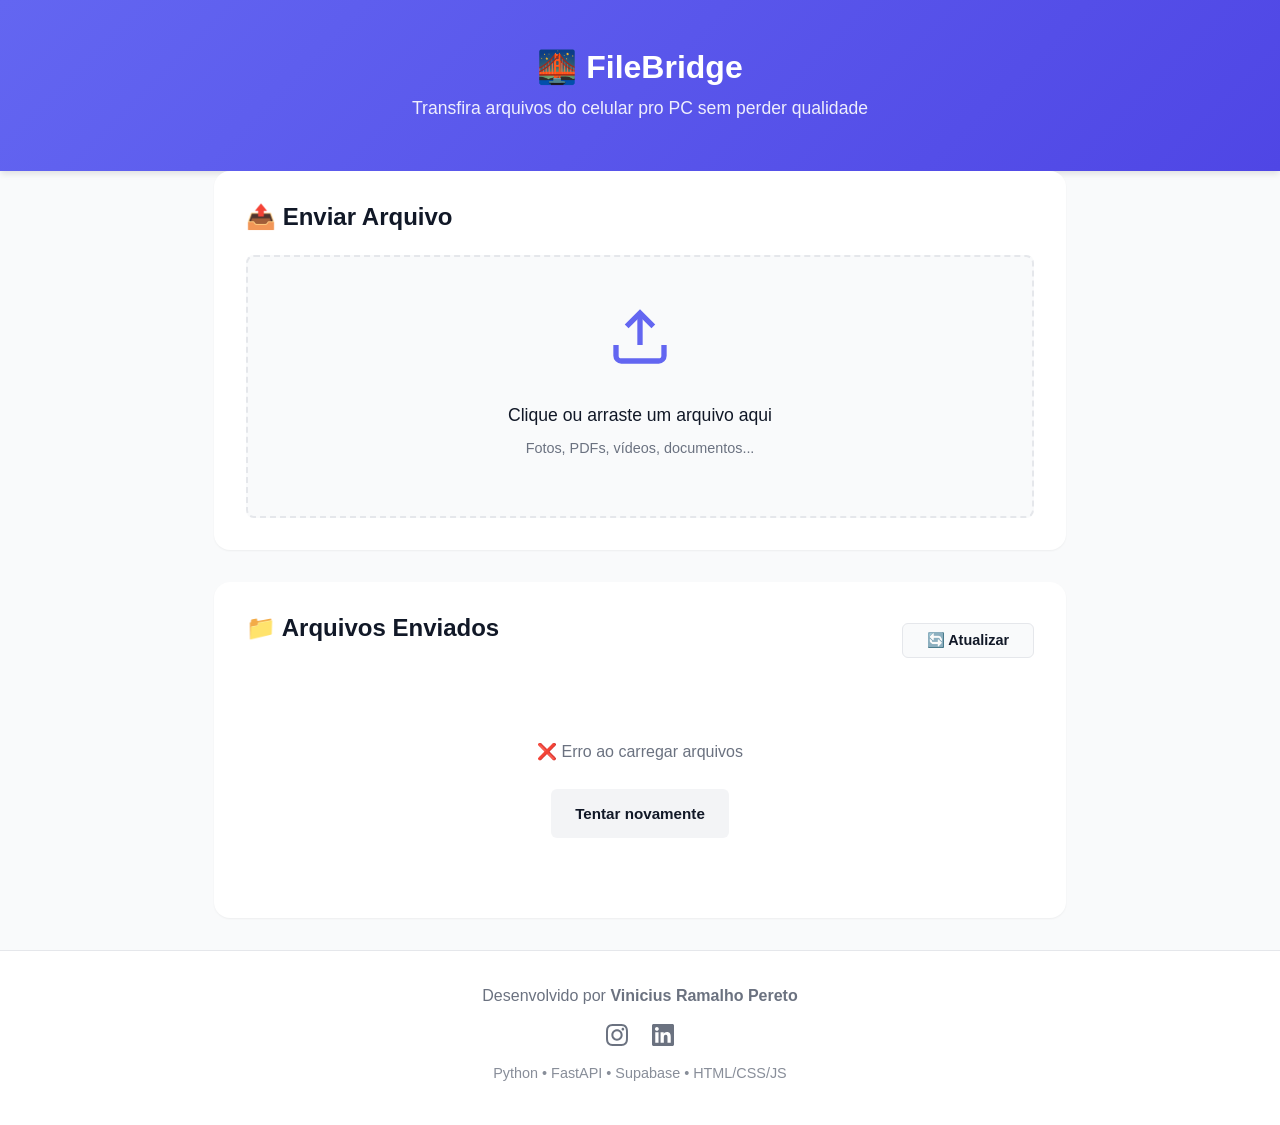
<file: frontend/index.html>
<!DOCTYPE html>
<html lang="pt-BR">
<head>
    <meta charset="UTF-8">
    <meta name="viewport" content="width=device-width, initial-scale=1.0">
    <title>FileBridge - Transferência de Arquivos</title>
    <link rel="stylesheet" href="style.css">
</head>
<body>
    <!-- Header -->
    <header>
        <div class="container">
            <h1>🌉 FileBridge</h1>
            <p class="subtitle">Transfira arquivos do celular pro PC sem perder qualidade</p>
        </div>
    </header>

    <!-- Main Content -->
    <main class="container">
        
        <!-- Upload Section -->
        <section class="upload-section">
            <div class="card">
                <h2>📤 Enviar Arquivo</h2>
                
                <div class="upload-area" id="uploadArea">
                    <svg class="upload-icon" viewBox="0 0 24 24" fill="none" stroke="currentColor" stroke-width="2">
                        <path d="M21 15v4a2 2 0 0 1-2 2H5a2 2 0 0 1-2-2v-4"></path>
                        <polyline points="17 8 12 3 7 8"></polyline>
                        <line x1="12" y1="3" x2="12" y2="15"></line>
                    </svg>
                    <p>Clique ou arraste um arquivo aqui</p>
                    <p class="hint">Fotos, PDFs, vídeos, documentos...</p>
                    <input type="file" id="fileInput" hidden>
                </div>

                <!-- Progress Bar -->
                <div class="progress-container" id="progressContainer" style="display: none;">
                    <div class="progress-bar">
                        <div class="progress-fill" id="progressFill"></div>
                    </div>
                    <p class="progress-text" id="progressText">Enviando...</p>
                </div>

                <!-- Success Message -->
                <div class="success-message" id="successMessage" style="display: none;">
                    <h3>✅ Arquivo enviado com sucesso!</h3>
                    <div class="file-info">
                        <p><strong>Nome:</strong> <span id="uploadedFileName"></span></p>
                        <p><strong>Tamanho:</strong> <span id="uploadedFileSize"></span></p>
                    </div>
                    <div class="link-container">
                        <p class="link-label">Link para download:</p>
                        <div class="link-box">
                            <input type="text" id="downloadLink" readonly>
                            <button class="copy-btn" id="copyBtn">📋 Copiar</button>
                        </div>
                        <p class="hint">Compartilhe este link para baixar o arquivo em qualquer dispositivo</p>
                    </div>
                    <button class="btn-secondary" id="uploadAnotherBtn">Enviar outro arquivo</button>
                </div>
            </div>
        </section>

        <!-- Files List Section -->
        <section class="files-section">
            <div class="card">
                <div class="section-header">
                    <h2>📁 Arquivos Enviados</h2>
                    <button class="btn-refresh" id="refreshBtn">🔄 Atualizar</button>
                </div>
                
                <div id="filesList" class="files-list">
                    <p class="loading">Carregando arquivos...</p>
                </div>
            </div>
        </section>

    </main>

    <!-- Footer -->
    <footer>
        <div class="container">
            <p>Desenvolvido por <strong>Vinicius Ramalho Pereto</strong></p>
            <div class="footer-links">
                <a href="https://www.instagram.com/vinicius.ramallho/" target="_blank" title="Instagram">
                    <svg xmlns="http://www.w3.org/2000/svg" viewBox="0 0 24 24" fill="currentColor">
                        <path d="M12 2.163c3.204 0 3.584.012 4.85.07 3.252.148 4.771 1.691 4.919 4.919.058 1.265.069 1.645.069 4.849 0 3.205-.012 3.584-.069 4.849-.149 3.225-1.664 4.771-4.919 4.919-1.266.058-1.644.07-4.85.07-3.204 0-3.584-.012-4.849-.07-3.26-.149-4.771-1.699-4.919-4.92-.058-1.265-.07-1.644-.07-4.849 0-3.204.013-3.583.07-4.849.149-3.227 1.664-4.771 4.919-4.919 1.266-.057 1.645-.069 4.849-.069zm0-2.163c-3.259 0-3.667.014-4.947.072-4.358.2-6.78 2.618-6.98 6.98-.059 1.281-.073 1.689-.073 4.948 0 3.259.014 3.668.072 4.948.2 4.358 2.618 6.78 6.98 6.98 1.281.058 1.689.072 4.948.072 3.259 0 3.668-.014 4.948-.072 4.354-.2 6.782-2.618 6.979-6.98.059-1.28.073-1.689.073-4.948 0-3.259-.014-3.667-.072-4.947-.196-4.354-2.617-6.78-6.979-6.98-1.281-.059-1.69-.073-4.949-.073zm0 5.838c-3.403 0-6.162 2.759-6.162 6.162s2.759 6.163 6.162 6.163 6.162-2.759 6.162-6.163c0-3.403-2.759-6.162-6.162-6.162zm0 10.162c-2.209 0-4-1.79-4-4 0-2.209 1.791-4 4-4s4 1.791 4 4c0 2.21-1.791 4-4 4zm6.406-11.845c-.796 0-1.441.645-1.441 1.44s.645 1.44 1.441 1.44c.795 0 1.439-.645 1.439-1.44s-.644-1.44-1.439-1.44z"/>
                    </svg>
                </a>
                <a href="https://www.linkedin.com/in/viniciuspereto/" target="_blank" title="LinkedIn">
                    <svg xmlns="http://www.w3.org/2000/svg" viewBox="0 0 24 24" fill="currentColor">
                        <path d="M20.447 20.452h-3.554v-5.569c0-1.328-.027-3.037-1.852-3.037-1.853 0-2.136 1.445-2.136 2.939v5.667H9.351V9h3.414v1.561h.046c.477-.9 1.637-1.85 3.37-1.85 3.601 0 4.267 2.37 4.267 5.455v6.286zM5.337 7.433c-1.144 0-2.063-.926-2.063-2.065 0-1.138.92-2.063 2.063-2.063 1.14 0 2.064.925 2.064 2.063 0 1.139-.925 2.065-2.064 2.065zm1.782 13.019H3.555V9h3.564v11.452zM22.225 0H1.771C.792 0 0 .774 0 1.729v20.542C0 23.227.792 24 1.771 24h20.451C23.2 24 24 23.227 24 22.271V1.729C24 .774 23.2 0 22.222 0h.003z"/>
                    </svg>
                </a>
            </div>
            <p class="tech-stack">Python • FastAPI • Supabase • HTML/CSS/JS</p>
        </div>
    </footer>

    <script src="script.js"></script>
</body>
</html>
</file>
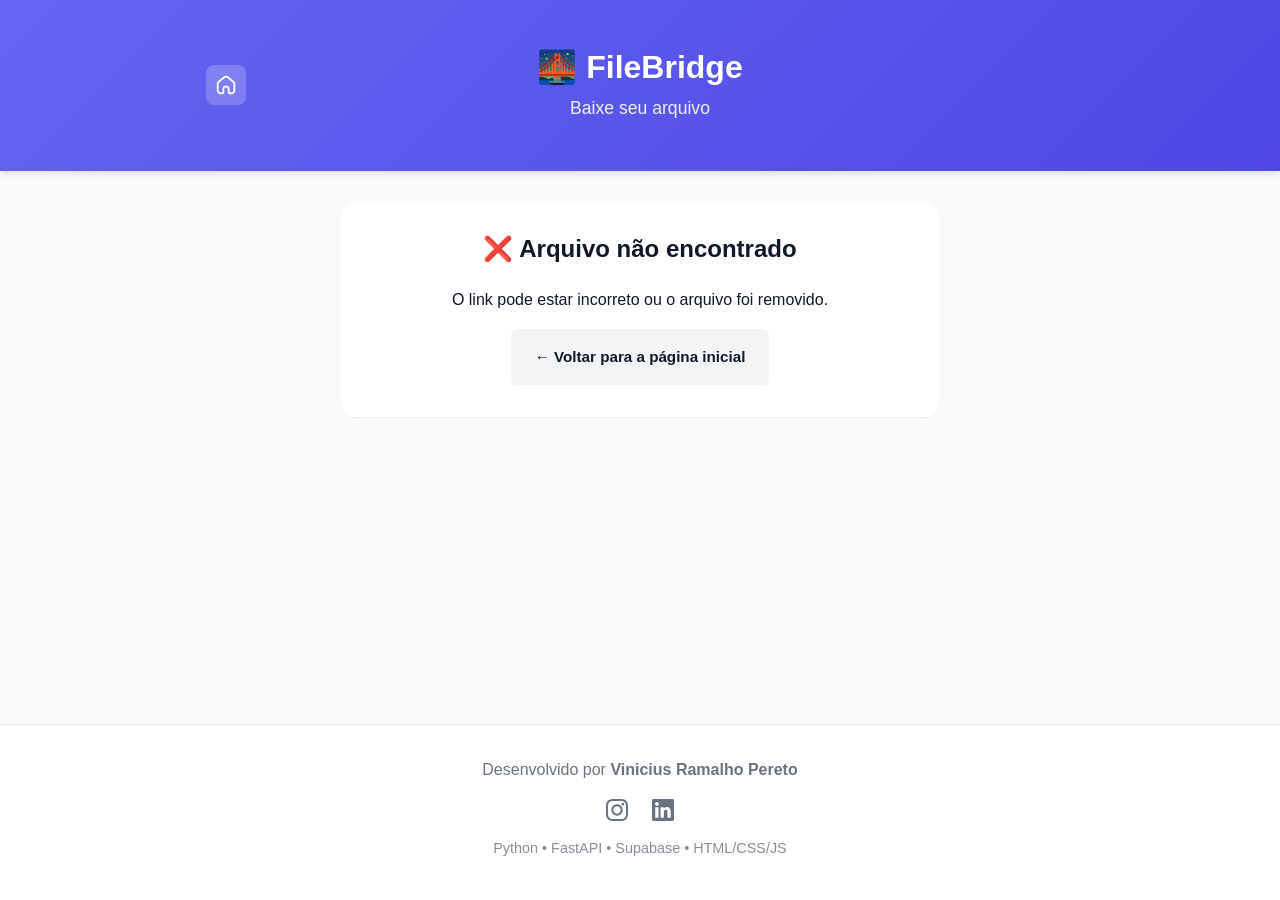
<file: frontend/download.html>
<!DOCTYPE html>
<html lang="pt-BR">
<head>
    <meta charset="UTF-8">
    <meta name="viewport" content="width=device-width, initial-scale=1.0">
    <title>Download - FileBridge</title>
    <link rel="stylesheet" href="style.css">
</head>
<body>
    <!-- Header -->
    <header>
        <div class="container header-content">
            <a href="/" class="btn-home" title="Voltar para início">
                <img src="home.png" alt="Home" width="22" height="22">
            </a>
            <div class="header-text">
                <h1>🌉 FileBridge</h1>
                <p class="subtitle">Baixe seu arquivo</p>
            </div>
        </div>
    </header>

    <!-- Main Content -->
    <main class="container">
        
        <!-- Loading State -->
        <section class="download-section" id="loadingSection">
            <div class="card text-center">
                <h2>🔍 Buscando arquivo...</h2>
                <p>Aguarde um momento</p>
            </div>
        </section>

        <!-- Error State -->
        <section class="download-section" id="errorSection" style="display: none;">
            <div class="card text-center">
                <h2>❌ Arquivo não encontrado</h2>
                <p>O link pode estar incorreto ou o arquivo foi removido.</p>
                <a href="index.html" class="btn-secondary" style="display: inline-block; margin-top: 1rem; text-decoration: none;">
                    ← Voltar para a página inicial
                </a>
            </div>
        </section>

        <!-- Download State -->
        <section class="download-section" id="downloadSection" style="display: none;">
            <div class="card">
                <div class="download-info">
                    <div class="file-icon">📄</div>
                    <h2 id="fileName">Nome do arquivo</h2>
                    <p class="file-meta">
                        <span id="fileSize">Tamanho</span>
                    </p>
                </div>

                <button class="btn-download-large" id="downloadBtn">
                    ⬇️ Baixar Arquivo
                </button>

                <div class="download-tip">
                    <p>💡 <strong>Dica:</strong> O arquivo será baixado com qualidade original, sem compressão.</p>
                </div>

                <a href="index.html" class="back-link">← Enviar outro arquivo</a>
            </div>
        </section>

    </main>

    <!-- Footer -->
    <footer>
        <div class="container">
            <p>Desenvolvido por <strong>Vinicius Ramalho Pereto</strong></p>
            <div class="footer-links">
                <a href="https://www.instagram.com/vinicius.ramallho/" target="_blank" title="Instagram">
                    <svg xmlns="http://www.w3.org/2000/svg" viewBox="0 0 24 24" fill="currentColor">
                        <path d="M12 2.163c3.204 0 3.584.012 4.85.07 3.252.148 4.771 1.691 4.919 4.919.058 1.265.069 1.645.069 4.849 0 3.205-.012 3.584-.069 4.849-.149 3.225-1.664 4.771-4.919 4.919-1.266.058-1.644.07-4.85.07-3.204 0-3.584-.012-4.849-.07-3.26-.149-4.771-1.699-4.919-4.92-.058-1.265-.07-1.644-.07-4.849 0-3.204.013-3.583.07-4.849.149-3.227 1.664-4.771 4.919-4.919 1.266-.057 1.645-.069 4.849-.069zm0-2.163c-3.259 0-3.667.014-4.947.072-4.358.2-6.78 2.618-6.98 6.98-.059 1.281-.073 1.689-.073 4.948 0 3.259.014 3.668.072 4.948.2 4.358 2.618 6.78 6.98 6.98 1.281.058 1.689.072 4.948.072 3.259 0 3.668-.014 4.948-.072 4.354-.2 6.782-2.618 6.979-6.98.059-1.28.073-1.689.073-4.948 0-3.259-.014-3.667-.072-4.947-.196-4.354-2.617-6.78-6.979-6.98-1.281-.059-1.69-.073-4.949-.073zm0 5.838c-3.403 0-6.162 2.759-6.162 6.162s2.759 6.163 6.162 6.163 6.162-2.759 6.162-6.163c0-3.403-2.759-6.162-6.162-6.162zm0 10.162c-2.209 0-4-1.79-4-4 0-2.209 1.791-4 4-4s4 1.791 4 4c0 2.21-1.791 4-4 4zm6.406-11.845c-.796 0-1.441.645-1.441 1.44s.645 1.44 1.441 1.44c.795 0 1.439-.645 1.439-1.44s-.644-1.44-1.439-1.44z"/>
                    </svg>
                </a>
                <a href="https://www.linkedin.com/in/viniciuspereto/" target="_blank" title="LinkedIn">
                    <svg xmlns="http://www.w3.org/2000/svg" viewBox="0 0 24 24" fill="currentColor">
                        <path d="M20.447 20.452h-3.554v-5.569c0-1.328-.027-3.037-1.852-3.037-1.853 0-2.136 1.445-2.136 2.939v5.667H9.351V9h3.414v1.561h.046c.477-.9 1.637-1.85 3.37-1.85 3.601 0 4.267 2.37 4.267 5.455v6.286zM5.337 7.433c-1.144 0-2.063-.926-2.063-2.065 0-1.138.92-2.063 2.063-2.063 1.14 0 2.064.925 2.064 2.063 0 1.139-.925 2.065-2.064 2.065zm1.782 13.019H3.555V9h3.564v11.452zM22.225 0H1.771C.792 0 0 .774 0 1.729v20.542C0 23.227.792 24 1.771 24h20.451C23.2 24 24 23.227 24 22.271V1.729C24 .774 23.2 0 22.222 0h.003z"/>
                    </svg>
                </a>
            </div>
            <p class="tech-stack">Python • FastAPI • Supabase • HTML/CSS/JS</p>
        </div>
    </footer>

    <script>
        // Configuração
        const API_URL = 'https://filebridge-api.onrender.com';

        // Elementos
        const loadingSection = document.getElementById('loadingSection');
        const errorSection = document.getElementById('errorSection');
        const downloadSection = document.getElementById('downloadSection');
        const fileName = document.getElementById('fileName');
        const fileSize = document.getElementById('fileSize');
        const downloadBtn = document.getElementById('downloadBtn');

        // Pega o file_id da URL
        const urlParams = new URLSearchParams(window.location.search);
        const fileId = urlParams.get('id');

        // Carrega informações do arquivo
        async function loadFileInfo() {
            if (!fileId) {
                showError();
                return;
            }

            try {
                const response = await fetch(`${API_URL}/download/${fileId}`);
                
                if (!response.ok) {
                    throw new Error('Arquivo não encontrado');
                }

                const data = await response.json();
                
                // Mostra informações
                fileName.textContent = data.filename;
                fileSize.textContent = formatFileSize(data.size);
                
                // Configura botão de download
                
                downloadBtn.onclick = async () => {
                    try {
                        downloadBtn.textContent = '⏳ Preparando download...';
        
                        // Baixa o arquivo como blob (força download)
                        const response = await fetch(data.download_url);
                        const blob = await response.blob();
        
                        // Cria link temporário e força download
                        const url = window.URL.createObjectURL(blob);
                        const a = document.createElement('a');
                        a.href = url;
                        a.download = data.filename;
                        document.body.appendChild(a);
                        a.click();
                        document.body.removeChild(a);
                        window.URL.revokeObjectURL(url);
        
                        // Feedback visual
                        downloadBtn.textContent = '✅ Download iniciado!';
                        downloadBtn.style.background = '#10b981';
        
                        setTimeout(() => {
                            downloadBtn.innerHTML = '⬇️ Baixar Arquivo';
                            downloadBtn.style.background = '';
                        }, 3000);
        
                    } catch (error) {
                        console.error('Erro no download:', error);
                        downloadBtn.textContent = '❌ Erro no download';
                    }
                };
                
                // Mostra seção de download
                loadingSection.style.display = 'none';
                downloadSection.style.display = 'block';
                
            } catch (error) {
                console.error('Erro ao carregar arquivo:', error);
                showError();
            }
        }

        function showError() {
            loadingSection.style.display = 'none';
            errorSection.style.display = 'block';
        }

        function formatFileSize(bytes) {
            if (bytes === 0 || bytes === 'unknown') return 'Tamanho desconhecido';
            
            const k = 1024;
            const sizes = ['Bytes', 'KB', 'MB', 'GB'];
            const i = Math.floor(Math.log(bytes) / Math.log(k));
            
            return Math.round((bytes / Math.pow(k, i)) * 100) / 100 + ' ' + sizes[i];
        }

        // Carrega ao abrir a página
        loadFileInfo();
    </script>

    <style>
        .download-section {
            margin-top: 2rem;
            max-width: 600px;
            margin-left: auto;
            margin-right: auto;
        }

        .download-info {
            text-align: center;
            margin-bottom: 2rem;
        }

        .file-icon {
            font-size: 5rem;
            margin-bottom: 1rem;
        }

        .download-info h2 {
            font-size: 1.5rem;
            margin-bottom: 0.5rem;
            word-break: break-word;
        }

        .file-meta {
            color: var(--text-secondary);
            font-size: 0.95rem;
        }

        .btn-download-large {
            width: 100%;
            padding: 1.5rem;
            background: linear-gradient(135deg, var(--primary) 0%, var(--primary-dark) 100%);
            color: white;
            border: none;
            border-radius: var(--radius-md);
            font-size: 1.25rem;
            font-weight: 700;
            cursor: pointer;
            transition: all 0.3s ease;
            margin-bottom: 1.5rem;
        }

        .btn-download-large:hover {
            transform: translateY(-2px);
            box-shadow: var(--shadow-lg);
        }

        .btn-download-large:active {
            transform: translateY(0);
        }

        .download-tip {
            background: var(--bg-secondary);
            padding: 1rem;
            border-radius: var(--radius-md);
            border-left: 4px solid var(--primary);
            margin-bottom: 1rem;
        }

        .download-tip p {
            margin: 0;
            font-size: 0.9rem;
        }

        .back-link {
            display: block;
            text-align: center;
            color: var(--text-secondary);
            text-decoration: none;
            margin-top: 1rem;
            transition: color 0.2s;
        }

        .back-link:hover {
            color: var(--primary);
        }

        .header-content {
            position: relative;
            display: flex;
            align-items: center;
            justify-content: center;
        }

        .header-text {
            text-align: center;
        }

        .btn-home {
            position: absolute;
            left: 1rem;
            top: 50%;
            transform: translateY(-50%);
            background: rgba(255,255,255,0.2);
            color: white;
            width: 40px;
            height: 40px;
            border-radius: 0.5rem;
            display: flex;
            align-items: center;
            justify-content: center;
            text-decoration: none;
            transition: background 0.2s;
        }

        .btn-home png {
            width: 22px;
            height: 22px;
        }

        .btn-home img {
            filter: brightness(0) invert(1);
        }

        .btn-home:hover {
            background: rgba(255,255,255,0.35);
        }

        @media (max-width: 768px) {
            .btn-home {
                font-size: 0.8rem;
                padding: 0.4rem 0.7rem;
            }
        }
    </style>
</body>
</html>
</file>
<file: frontend/style.css>
/* ========================
   Reset e Variáveis
   ======================== */

* {
    margin: 0;
    padding: 0;
    box-sizing: border-box;
}

:root {
    /* Cores principais */
    --primary: #6366f1;
    --primary-dark: #4f46e5;
    --success: #10b981;
    --error: #ef4444;
    --warning: #f59e0b;
    
    /* Cores neutras */
    --bg-primary: #ffffff;
    --bg-secondary: #f9fafb;
    --bg-tertiary: #f3f4f6;
    --text-primary: #111827;
    --text-secondary: #6b7280;
    --border: #e5e7eb;
    
    /* Sombras */
    --shadow-sm: 0 1px 2px 0 rgb(0 0 0 / 0.05);
    --shadow-md: 0 4px 6px -1px rgb(0 0 0 / 0.1);
    --shadow-lg: 0 10px 15px -3px rgb(0 0 0 / 0.1);
    
    /* Espaçamentos */
    --spacing-xs: 0.5rem;
    --spacing-sm: 1rem;
    --spacing-md: 1.5rem;
    --spacing-lg: 2rem;
    --spacing-xl: 3rem;
    
    /* Border radius */
    --radius-sm: 0.375rem;
    --radius-md: 0.5rem;
    --radius-lg: 1rem;
}

/* ========================
   Tipografia Base
   ======================== */

body {
    font-family: -apple-system, BlinkMacSystemFont, 'Segoe UI', Roboto, 'Helvetica Neue', Arial, sans-serif;
    font-size: 16px;
    line-height: 1.6;
    color: var(--text-primary);
    background: var(--bg-secondary);
    min-height: 100vh;
    display: flex;
    flex-direction: column;
}

h1, h2, h3 {
    font-weight: 700;
    line-height: 1.2;
}

h1 {
    font-size: 2rem;
}

h2 {
    font-size: 1.5rem;
    margin-bottom: var(--spacing-md);
}

h3 {
    font-size: 1.25rem;
}

/* ========================
   Layout
   ======================== */

.container {
    max-width: 900px;
    margin: 0 auto;
    padding: 0 var(--spacing-md);
    width: 100%;
}

header {
    background: linear-gradient(135deg, var(--primary) 0%, var(--primary-dark) 100%);
    color: white;
    padding: var(--spacing-xl) 0;
    text-align: center;
    box-shadow: var(--shadow-md);
}

header h1 {
    margin-bottom: var(--spacing-xs);
}

header .subtitle {
    opacity: 0.9;
    font-size: 1.1rem;
}

main {
    flex: 1;
    padding: var(--spacing-xl) 0;
}

footer {
    background: var(--bg-primary);
    border-top: 1px solid var(--border);
    padding: var(--spacing-lg) 0;
    text-align: center;
    color: var(--text-secondary);
}

footer p {
    margin-bottom: var(--spacing-xs);
}

footer .tech-stack {
    font-size: 0.9rem;
    opacity: 0.8;
}

/* ========================
   Cards
   ======================== */

.card {
    background: var(--bg-primary);
    border-radius: var(--radius-lg);
    padding: var(--spacing-lg);
    box-shadow: var(--shadow-sm);
    margin-bottom: var(--spacing-lg);
}

/* ========================
   Upload Area
   ======================== */

.upload-section {
    margin-bottom: var(--spacing-lg);
}

.upload-area {
    border: 2px dashed var(--border);
    border-radius: var(--radius-md);
    padding: var(--spacing-xl);
    text-align: center;
    transition: all 0.3s ease;
    cursor: pointer;
    background: var(--bg-secondary);
}

.upload-area:hover {
    border-color: var(--primary);
    background: var(--bg-tertiary);
}

.upload-area.drag-over {
    border-color: var(--primary);
    background: var(--primary);
    background-opacity: 0.1;
    transform: scale(1.02);
}

.upload-icon {
    width: 64px;
    height: 64px;
    margin: 0 auto var(--spacing-md);
    color: var(--primary);
}

.upload-area p {
    margin-bottom: var(--spacing-xs);
    color: var(--text-primary);
    font-size: 1.1rem;
}

.upload-area .hint {
    color: var(--text-secondary);
    font-size: 0.9rem;
}

/* ========================
   Progress Bar
   ======================== */

.progress-container {
    margin-top: var(--spacing-md);
}

.progress-bar {
    width: 100%;
    height: 8px;
    background: var(--bg-tertiary);
    border-radius: var(--radius-sm);
    overflow: hidden;
    margin-bottom: var(--spacing-sm);
}

.progress-fill {
    height: 100%;
    background: linear-gradient(90deg, var(--primary), var(--primary-dark));
    transition: width 0.3s ease;
    width: 0%;
}

.progress-text {
    text-align: center;
    color: var(--text-secondary);
    font-size: 0.9rem;
}

/* ========================
   Success Message
   ======================== */

.success-message {
    text-align: center;
    animation: fadeIn 0.5s ease;
}

.success-message h3 {
    color: var(--success);
    margin-bottom: var(--spacing-md);
}

.file-info {
    background: var(--bg-secondary);
    padding: var(--spacing-md);
    border-radius: var(--radius-md);
    margin-bottom: var(--spacing-md);
    text-align: left;
}

.file-info p {
    margin-bottom: var(--spacing-xs);
}

.link-container {
    margin-top: var(--spacing-md);
}

.link-label {
    font-weight: 600;
    margin-bottom: var(--spacing-sm);
    color: var(--text-primary);
}

.link-box {
    display: flex;
    gap: var(--spacing-sm);
    margin-bottom: var(--spacing-sm);
}

.link-box input {
    flex: 1;
    padding: var(--spacing-sm);
    border: 1px solid var(--border);
    border-radius: var(--radius-sm);
    font-size: 0.9rem;
    background: var(--bg-tertiary);
}

/* ========================
   Buttons
   ======================== */

.copy-btn,
.btn-secondary,
.btn-refresh {
    padding: var(--spacing-sm) var(--spacing-md);
    border: none;
    border-radius: var(--radius-sm);
    font-weight: 600;
    cursor: pointer;
    transition: all 0.2s ease;
    font-size: 0.95rem;
}

.copy-btn {
    background: var(--primary);
    color: white;
}

.copy-btn:hover {
    background: var(--primary-dark);
    transform: translateY(-1px);
    box-shadow: var(--shadow-md);
}

.btn-secondary {
    background: var(--bg-tertiary);
    color: var(--text-primary);
    margin-top: var(--spacing-md);
}

.btn-secondary:hover {
    background: var(--border);
}

.btn-refresh {
    background: var(--bg-secondary);
    color: var(--text-primary);
    border: 1px solid var(--border);
    padding: var(--spacing-xs) var(--spacing-md);
    font-size: 0.9rem;
}

.btn-refresh:hover {
    background: var(--bg-tertiary);
}

/* ========================
   Files List
   ======================== */

.section-header {
    display: flex;
    justify-content: space-between;
    align-items: center;
    margin-bottom: var(--spacing-md);
}

.files-list {
    max-height: 500px;
    overflow-y: auto;
}

.file-item {
    background: var(--bg-secondary);
    padding: var(--spacing-md);
    border-radius: var(--radius-md);
    margin-bottom: var(--spacing-sm);
    display: flex;
    justify-content: space-between;
    align-items: center;
    transition: all 0.2s ease;
}

.file-item:hover {
    background: var(--bg-tertiary);
    transform: translateX(4px);
}

.file-item-info {
    flex: 1;
}

.file-item-name {
    font-weight: 600;
    color: var(--text-primary);
    margin-bottom: 0.25rem;
    word-break: break-word;
}

.file-item-meta {
    font-size: 0.85rem;
    color: var(--text-secondary);
}

.file-item-actions {
    display: flex;
    gap: var(--spacing-xs);
}

.btn-download {
    padding: var(--spacing-xs) var(--spacing-sm);
    background: var(--primary);
    color: white;
    border: none;
    border-radius: var(--radius-sm);
    cursor: pointer;
    font-size: 0.85rem;
    font-weight: 600;
    transition: all 0.2s ease;
}

.btn-download:hover {
    background: var(--primary-dark);
    transform: scale(1.05);
}

.loading {
    text-align: center;
    color: var(--text-secondary);
    padding: var(--spacing-lg);
}

.empty-state {
    text-align: center;
    padding: var(--spacing-xl);
    color: var(--text-secondary);
}

.empty-state svg {
    width: 80px;
    height: 80px;
    margin: 0 auto var(--spacing-md);
    opacity: 0.3;
}

/* ========================
   Animations
   ======================== */

@keyframes fadeIn {
    from {
        opacity: 0;
        transform: translateY(10px);
    }
    to {
        opacity: 1;
        transform: translateY(0);
    }
}

@keyframes spin {
    to {
        transform: rotate(360deg);
    }
}

.loading::after {
    content: "⏳";
    animation: spin 1s linear infinite;
    display: inline-block;
    margin-left: var(--spacing-xs);
}

/* ========================
   Responsive
   ======================== */

@media (max-width: 768px) {
    h1 {
        font-size: 1.5rem;
    }
    
    h2 {
        font-size: 1.2rem;
    }
    
    .container {
        padding: 0 var(--spacing-sm);
    }
    
    header {
        padding: var(--spacing-md) 0;
    }
    
    .card {
        padding: var(--spacing-md);
        border-radius: var(--radius-md);
    }
    
    .upload-area {
        padding: var(--spacing-md);
    }
    
    .upload-icon {
        width: 40px;
        height: 40px;
    }

    .upload-area p {
        font-size: 1rem;
    }
    
    .link-box {
        flex-direction: column;
    }

    .link-box input {
        width: 100%;
        font-size: 0.85rem;
    }

    .copy-btn {
        width: 100%;
        text-align: center;
    }
    
    /* Seção header (título + botão atualizar) */
    .section-header {
        flex-direction: row;
        align-items: center;
        justify-content: space-between;
        flex-wrap: wrap;
        gap: var(--spacing-xs);
        margin-bottom: var(--spacing-sm);
    }

    .section-header h2 {
        margin-bottom: 0;
    }
    
    /* Itens da lista */
    .file-item {
        flex-direction: column;
        align-items: flex-start;
        gap: var(--spacing-xs);
        padding: var(--spacing-sm);
    }

    .file-item-info {
        width: 100%;
    }

    .file-item-name {
        font-size: 0.95rem;
        word-break: break-word;
    }

    .file-item-meta {
        font-size: 0.8rem;
    }
    
    .file-item-actions {
        width: 100%;
        margin-top: var(--spacing-xs);
    }
    
    .btn-download {
        width: 100%;
        text-align: center;
        padding: var(--spacing-sm);
        font-size: 0.95rem;
    }

    main {
        padding: var(--spacing-md) 0;
    }

    footer {
        padding: var(--spacing-md) 0;
        font-size: 0.85rem;
    }
}

.footer-links {
    display: flex;
    gap: var(--spacing-md);
    justify-content: center;
    margin: var(--spacing-sm) 0;
}

.footer-links a {
    color: var(--text-secondary);
    text-decoration: none;
    transition: color 0.2s, transform 0.2s;
    display: flex;
    align-items: center;
}

.footer-links a svg {
    width: 22px;
    height: 22px;
}

.footer-links a:hover {
    color: var(--primary);
    transform: translateY(-2px);
}

/* ========================
   Utility Classes
   ======================== */

.text-center {
    text-align: center;
}

.mt-1 {
    margin-top: var(--spacing-sm);
}

.mb-1 {
    margin-bottom: var(--spacing-sm);
}

.hidden {
    display: none !important;
}
</file>
